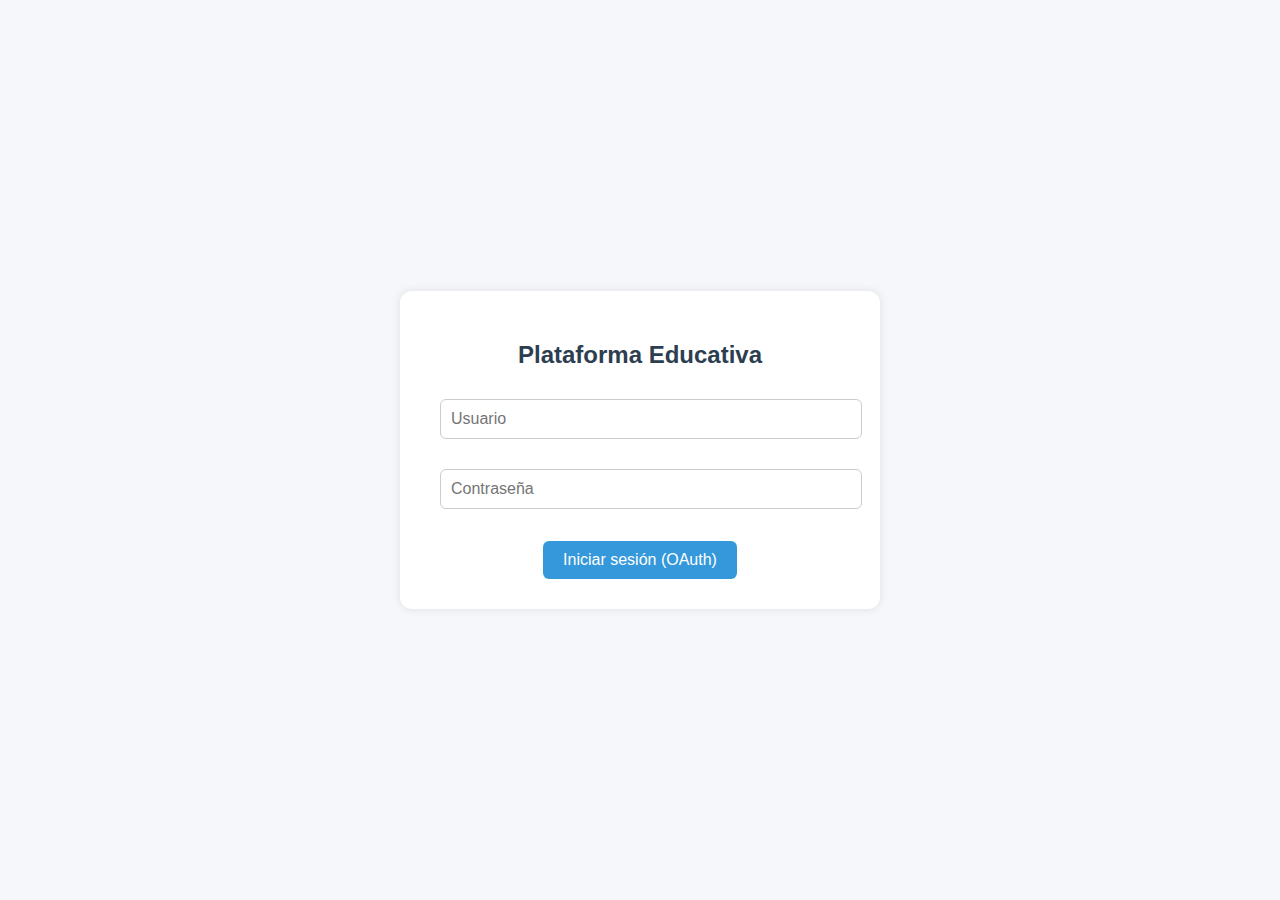
<file: static/index.html>
<!doctype html>
<html lang="es">
<head>
  <meta charset="utf-8">
  <title>Inicio de sesión</title>
  <meta name="viewport" content="width=device-width, initial-scale=1"/>
  <link rel="stylesheet" href="style.css">

</head>
<body>
  <div class="container">
    <h2>Plataforma Educativa</h2>
    <form id="authForm" method="post" action="/oauth/authorize" autocomplete="off">

      <input type="text" name="username" placeholder="Usuario" required>
      <input type="password" name="password" placeholder="Contraseña" required>

      <input type="hidden" name="client_id" value="edu_client">
      <input type="hidden" name="redirect_uri" id="redirect_uri">
      <input type="hidden" name="state" id="state">
      <input type="hidden" name="code_challenge" id="code_challenge">
      <input type="hidden" name="code_challenge_method" value="S256">

      <div style="margin-top:12px">
        <button id="submitBtn" class="btn" type="submit">Iniciar sesión (OAuth)</button>
      </div>
    </form>
  </div>
  <script>
    //2
    // ===== PKCE =====
    function base64url(bytes){
      let b=""; const l=bytes.byteLength||bytes.length;
      for(let i=0;i<l;i++) b+=String.fromCharCode(bytes[i]);
      return btoa(b).replace(/\+/g,"-").replace(/\//g,"_").replace(/=+/g,"");
    }
    'Calcula el hash SHA-256 de una cadena.'
    async function sha256(str){
      const enc=new TextEncoder().encode(str);
      const digest=await crypto.subtle.digest("SHA-256", enc);
      return new Uint8Array(digest);
    }
    function randomString(len=64){
      const ch="ABCDEFGHIJKLMNOPQRSTUVWXYZabcdefghijklmnopqrstuvwxyz0123456789-._~";
      let s=""; for(let i=0;i<len;i++) s+=ch[Math.floor(Math.random()*ch.length)];
      return s;
    }

    // Limpiar residuos en ESTA pestaña
    sessionStorage.removeItem("oauth_state");
    sessionStorage.removeItem("pkce_verifier");

    // Rellena el redirect_uri EXACTO registrado
    document.getElementById('redirect_uri').value =
      `${location.origin}/static/oauth_callback.html`;

    const form = document.getElementById('authForm');
    const submitBtn = document.getElementById('submitBtn');
    const stateInput = document.getElementById('state');
    const challengeInput = document.getElementById('code_challenge');

    let inFlight = false;
    form.addEventListener('submit', async (e) => {
      if (inFlight) { e.preventDefault(); return; }
      e.preventDefault();
      inFlight = true;
      submitBtn.disabled = true;

      try {
        // 1) Generar STATE + PKCE
        const state = randomString(16);
        const verifier = randomString(64);
        const challenge = await sha256(verifier).then(base64url);

        // 2) Guardar en sessionStorage (misma pestaña)
        sessionStorage.setItem("oauth_state", state);
        sessionStorage.setItem("pkce_verifier", verifier);

        // 3) Inyecta en el form y enviar
        stateInput.value = state;
        challengeInput.value = challenge;

        form.submit();
      } catch (err) {
        console.error(err);
        alert("Error preparando PKCE/STATE");
        inFlight = false;
        submitBtn.disabled = false;
      }
    });
  </script>
</body>
</html>
</file>
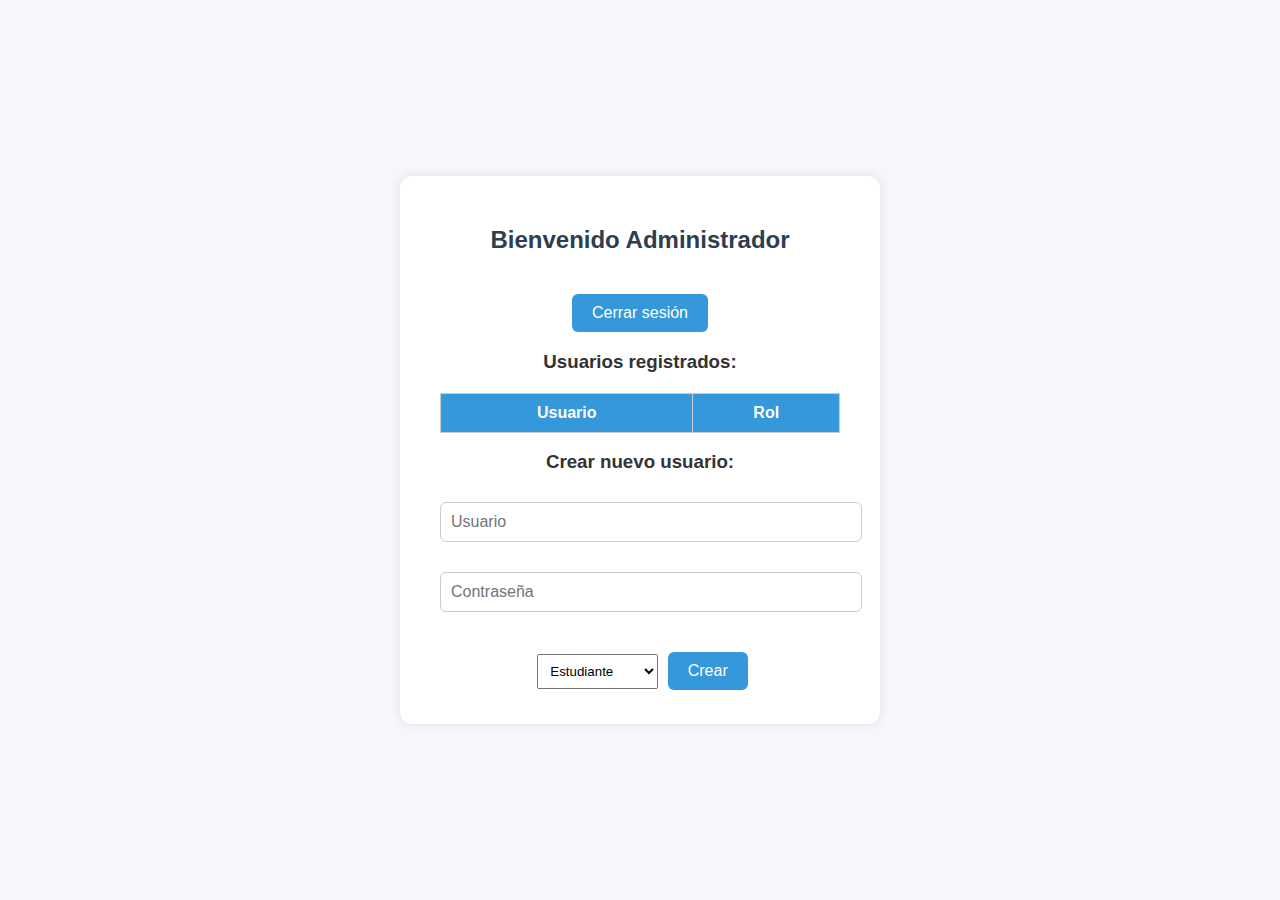
<file: static/admin.html>
<!DOCTYPE html>
<html>
<head>
  <title>Panel de Admin</title>
  <link rel="stylesheet" href="style.css">
  <style>
    table {
      width: 100%;
      margin-top: 20px;
      border-collapse: collapse;
    }

    th, td {
      padding: 10px;
      border: 1px solid #ccc;
      text-align: center;
    }

    th {
      background-color: #3498db;
      color: white;
    }

    tbody tr:nth-child(even) {
      background-color: #f2f2f2;
    }

    .logout-btn, .crear-btn {
      margin-top: 20px;
    }

    input, select {
      margin: 5px;
      padding: 8px;
    }
  </style>
</head>
<body>
  <div class="container">
    <h2>Bienvenido Administrador</h2>
    <button class="logout-btn" onclick="logout()">Cerrar sesión</button>

    <h3>Usuarios registrados:</h3>
    <table>
      <thead>
        <tr><th>Usuario</th><th>Rol</th></tr>
      </thead>
      <tbody id="tabla-usuarios"></tbody>
    </table>

    <h3>Crear nuevo usuario:</h3>
    <input type="text" id="nuevo-usuario" placeholder="Usuario">
    <input type="password" id="nuevo-pass" placeholder="Contraseña">
    <select id="nuevo-rol">
      <option value="estudiante">Estudiante</option>
      <option value="profesor">Profesor</option>
      <option value="admin">Administrador</option>
    </select>
    <button class="crear-btn" onclick="crearUsuario()">Crear</button>
  </div>

  <script>
    const token = localStorage.getItem("token");
    console.log("TOKEN JWT (admin):", token);

    async function cargarUsuarios() {
      const res = await fetch("http://localhost:8000/usuarios", {
        headers: { "Authorization": "Bearer " + token }
      });

      const data = await res.json();
      const tabla = document.getElementById("tabla-usuarios");
      tabla.innerHTML = "";
      data.forEach(u => {
        tabla.innerHTML += `<tr><td>${u.username}</td><td>${u.role}</td></tr>`;
      });
    }

    async function crearUsuario() {
      const username = document.getElementById("nuevo-usuario").value;
      const password = document.getElementById("nuevo-pass").value;
      const role = document.getElementById("nuevo-rol").value;

      const res = await fetch("http://localhost:8000/crear_usuario", {
        method: "POST",
        headers: {
          "Content-Type": "application/json",
          "Authorization": "Bearer " + token
        },
        body: JSON.stringify({ username, password, role })
      });

      const data = await res.json();
      alert(data.msg || data.detail);
      cargarUsuarios();
    }

    function logout() {
      localStorage.removeItem("token");
      window.location.href = "/static/index.html";
    }

    cargarUsuarios();

    function logout() {
    localStorage.removeItem('token');
    // (opcional) también limpiar pkce_verifier por higiene
    localStorage.removeItem('pkce_verifier');
    localStorage.removeItem('oauth_state');
    location.href = '/static/index.html';
  }
  </script>
</body>
</html>
</file>
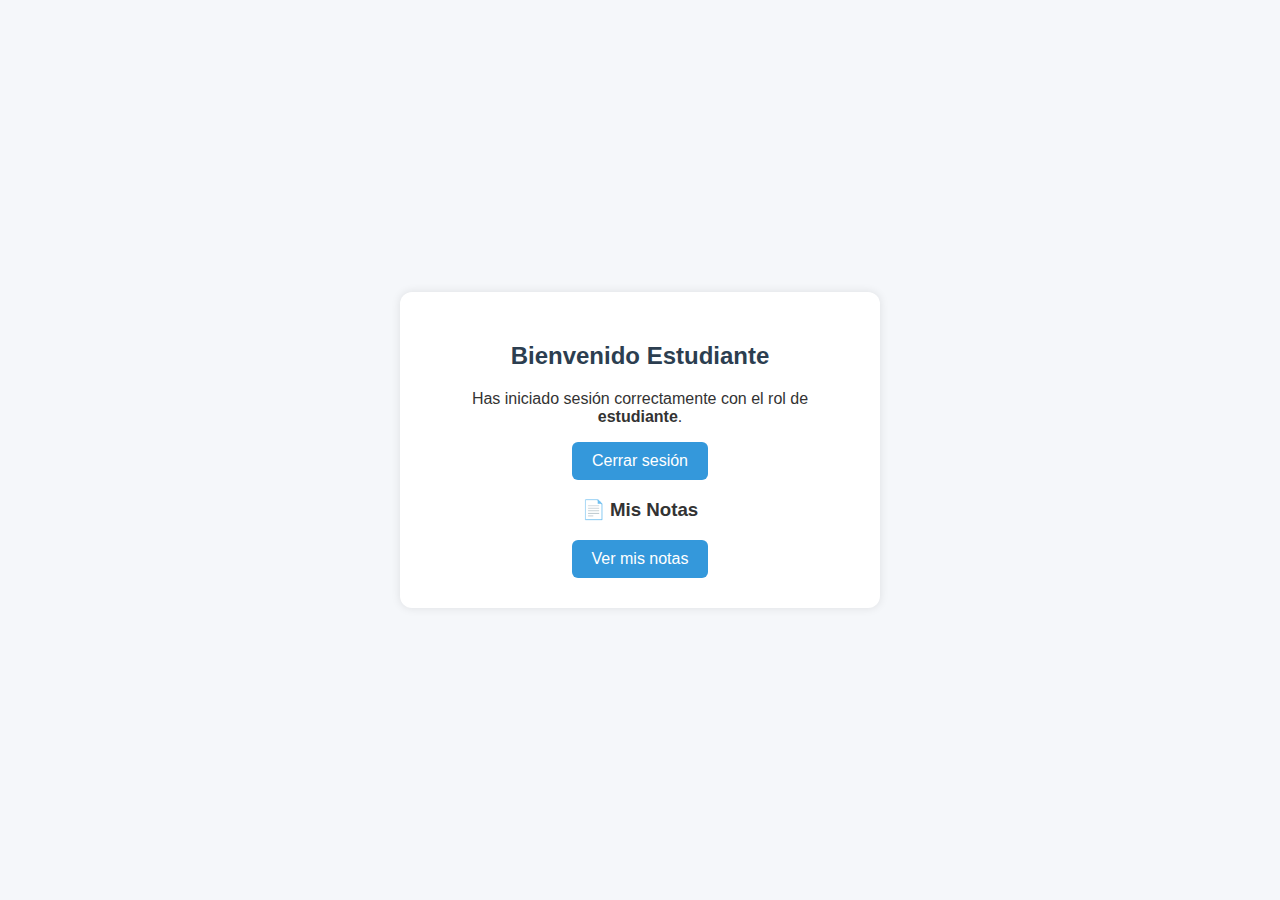
<file: static/estudiante.html>
<!DOCTYPE html>
<html>
<head>
  <title>Panel del Estudiante</title>
  <link rel="stylesheet" href="style.css">
  <style>
    table {
      margin-top: 15px;
      border-collapse: collapse;
      width: 100%;
    }
    th, td {
      padding: 10px;
      border: 1px solid #ccc;
    }
    th {
      background-color: #2c3e50;
      color: white;
    }
  </style>
</head>
<body>
  <div class="container">
    <h2>Bienvenido Estudiante</h2>
    <p>Has iniciado sesión correctamente con el rol de <strong>estudiante</strong>.</p>

    <button onclick="logout()">Cerrar sesión</button>

    <h3>📄 Mis Notas</h3>
    <button onclick="verNotas()">Ver mis notas</button>

    <table id="tabla-notas" style="display:none;">
      <thead>
        <tr><th>Tarea</th><th>Nota</th><th>Observaciones</th></tr>
      </thead>
      <tbody id="cuerpo-notas"></tbody>
    </table>
  </div>

  <script>
    const token = localStorage.getItem("token");

    function logout() {
      localStorage.removeItem("token");
      window.location.href = "/static/index.html";
    }

    async function verNotas() {
      const res = await fetch("http://localhost:8000/mis_notas", {
        headers: { "Authorization": "Bearer " + token }
      });

      const notas = await res.json();
      const tabla = document.getElementById("tabla-notas");
      const cuerpo = document.getElementById("cuerpo-notas");

      cuerpo.innerHTML = "";
      notas.forEach(n => {
        cuerpo.innerHTML += `<tr><td>${n.tarea}</td><td>${n.nota}</td><td>${n.observaciones}</td></tr>`;
      });

      tabla.style.display = "table";
    }
    <button onclick="logout()">Cerrar sesión</button>

  function logout() {
    localStorage.removeItem('token');
    // (opcional) también limpiar pkce_verifier por higiene
    localStorage.removeItem('pkce_verifier');
    localStorage.removeItem('oauth_state');
    location.href = '/static/index.html';
  }


  </script>
</body>
</html>
</file>
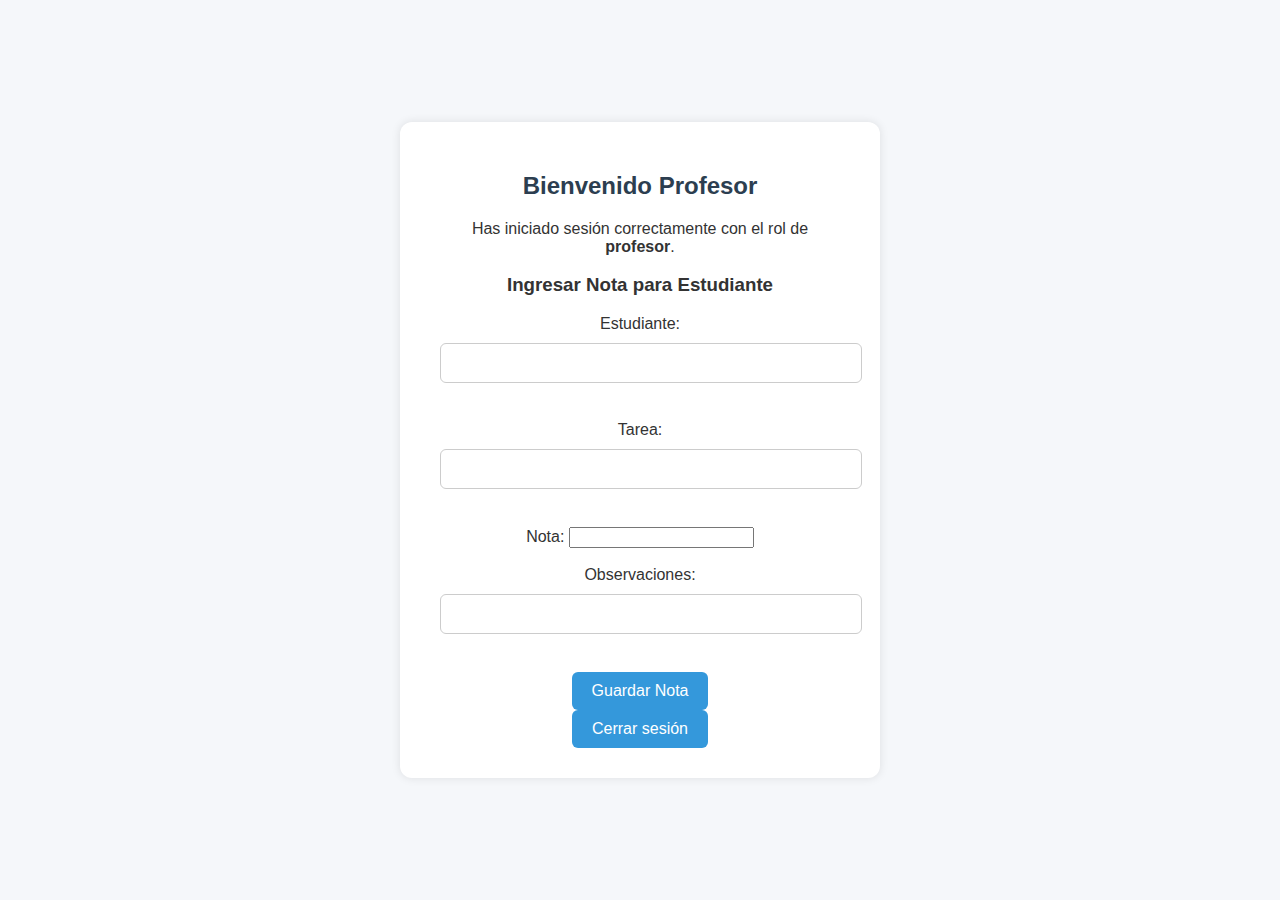
<file: static/profesor.html>
<!DOCTYPE html>
<html>
<head>
  <title>Profesor</title>
  <link rel="stylesheet" href="style.css">
</head>
<body>
  <div class="container">
    <h2>Bienvenido Profesor</h2>
    <p>Has iniciado sesión correctamente con el rol de <strong>profesor</strong>.</p>

    <h3>Ingresar Nota para Estudiante</h3>
    <form id="nota-form">
      <label for="estudiante">Estudiante:</label>
      <input type="text" id="estudiante" required><br><br>

      <label for="tarea">Tarea:</label>
      <input type="text" id="tarea" required><br><br>

      <label for="nota">Nota:</label>
      <input type="number" step="0.1" id="nota" required><br><br>

      <label for="observaciones">Observaciones:</label>
      <input type="text" id="observaciones"><br><br>

      <button type="submit">Guardar Nota</button>
    </form>

    <button onclick="logout()">Cerrar sesión</button>
  </div>

  <script>
    const token = localStorage.getItem("token");

    function logout() {
      localStorage.removeItem("token");
      window.location.href = "/static/index.html";
    }

    document.getElementById("nota-form").addEventListener("submit", async function(e) {
      e.preventDefault();

      const estudiante = document.getElementById("estudiante").value;
      const tarea = document.getElementById("tarea").value;
      const nota = parseFloat(document.getElementById("nota").value);
      const observaciones = document.getElementById("observaciones").value;

      const response = await fetch("http://localhost:8000/notas", {
        method: "POST",
        headers: {
          "Content-Type": "application/json",
          "Authorization": "Bearer " + token
        },
        body: JSON.stringify({ estudiante, tarea, nota, observaciones })
      });

      const data = await response.json();
      if (response.ok) {
        alert("Nota registrada correctamente.");
        document.getElementById("nota-form").reset();
      } else {
        alert("Error: " + data.detail);
      }
    });
    
    function logout() {
    localStorage.removeItem('token');
    // (opcional) también limpiar pkce_verifier por higiene
    localStorage.removeItem('pkce_verifier');
    localStorage.removeItem('oauth_state');
    location.href = '/static/index.html';
  }
  </script>
</body>
</html>
</file>
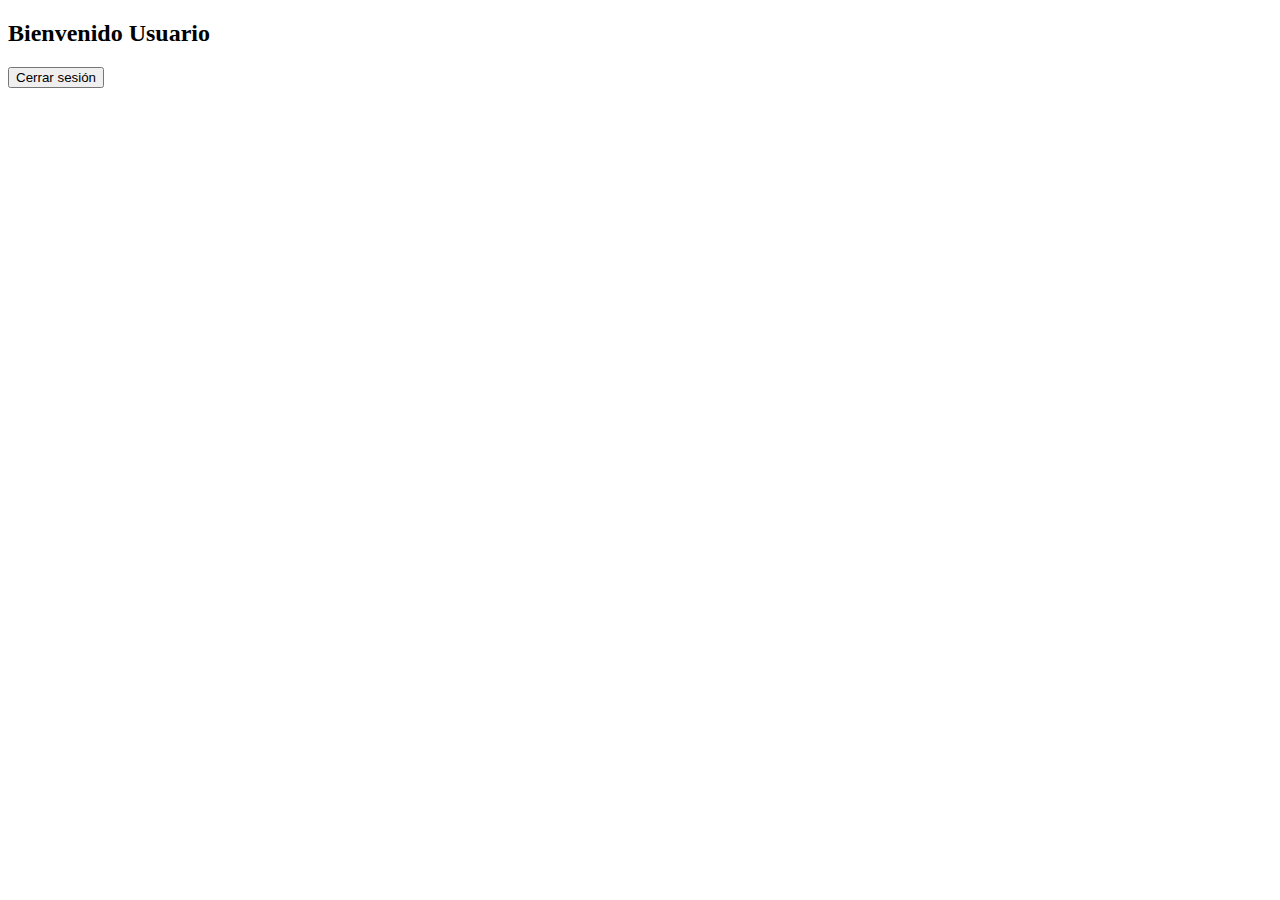
<file: static/user.html>
<!DOCTYPE html>
<html>
<head>
  <title>Usuario</title>
</head>
<body>
  <h2>Bienvenido Usuario</h2>
  <button onclick="logout()">Cerrar sesión</button>

  <script>
    console.log("TOKEN JWT (admin):", localStorage.getItem("token"));

    function logout() {
      localStorage.removeItem("token");
      window.location.href = "/static/index.html";
    }
  </script>
</body>
</html>
</file>
<file: static/style.css>
/* static/style.css */
body {
  font-family: 'Segoe UI', Tahoma, Geneva, Verdana, sans-serif;
  background: #f5f7fa;
  color: #333;
  margin: 0;
  padding: 0;
  display: flex;
  justify-content: center;
  align-items: center;
  height: 100vh;
}

.container {
  background: white;
  padding: 30px 40px;
  border-radius: 12px;
  box-shadow: 0 0 10px rgba(0, 0, 0, 0.1);
  text-align: center;
  width: 100%;
  max-width: 400px;
}

h2 {
  margin-bottom: 20px;
  color: #2c3e50;
}

input[type="text"],
input[type="password"] {
  width: 100%;
  padding: 10px;
  margin: 10px 0 20px;
  border: 1px solid #ccc;
  border-radius: 6px;
  font-size: 16px;
}

button {
  padding: 10px 20px;
  background-color: #3498db;
  color: white;
  border: none;
  border-radius: 6px;
  font-size: 16px;
  cursor: pointer;
  transition: background 0.3s ease;
}

button:hover {
  background-color: #2980b9;
}
</file>
